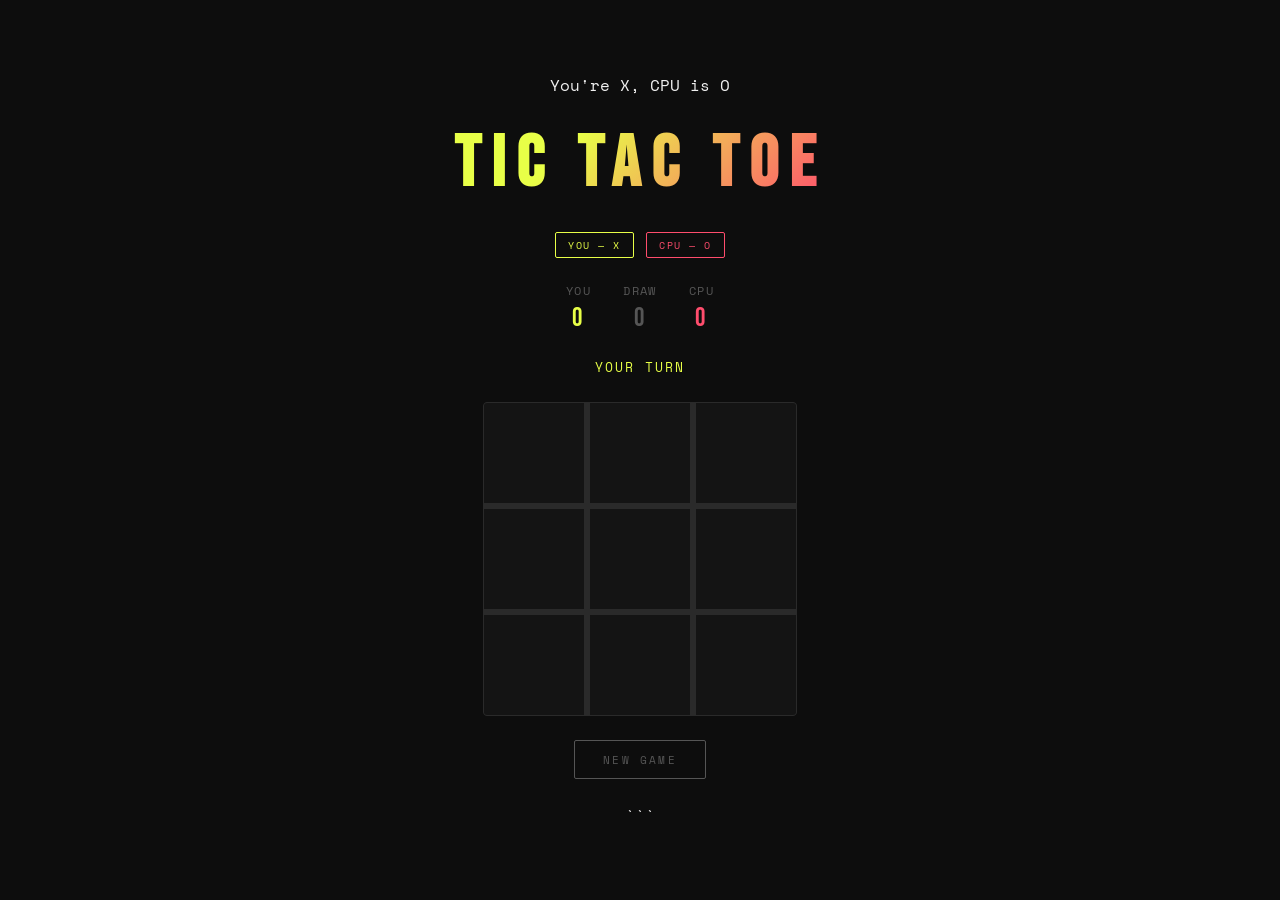
<file: AIgame.html>
You're X, CPU is O

<!DOCTYPE html>
<html lang="en">
<head>
  <meta charset="UTF-8" />
  <meta name="viewport" content="width=device-width, initial-scale=1.0"/>
  <title>Tic Tac Toe</title>
  <link href="https://fonts.googleapis.com/css2?family=Bebas+Neue&family=Space+Mono:wght@400;700&display=swap" rel="stylesheet"/>
  <style>
    *, *::before, *::after { box-sizing: border-box; margin: 0; padding: 0; }
    :root {
      --bg: #0d0d0d; --surface: #141414;
      --x-color: #e8ff47; --o-color: #ff4d6d;
      --line: #2a2a2a; --text: #f0f0f0; --muted: #555;
      --win-glow-x: 0 0 24px #e8ff4788; --win-glow-o: 0 0 24px #ff4d6d88;
    }
    body {
      background: var(--bg); color: var(--text);
      font-family: 'Space Mono', monospace;
      min-height: 100vh; display: flex; align-items: center;
      justify-content: center; flex-direction: column; gap: 24px; padding: 24px;
    }
    h1 {
      font-family: 'Bebas Neue', sans-serif;
      font-size: clamp(2.5rem, 8vw, 4.5rem); letter-spacing: 0.15em;
      background: linear-gradient(135deg, var(--x-color) 30%, var(--o-color));
      -webkit-background-clip: text; -webkit-text-fill-color: transparent; background-clip: text;
    }
    .score-bar { display: flex; gap: 32px; align-items: center; font-size: 0.75rem; letter-spacing: 0.12em; text-transform: uppercase; }
    .score-item { display: flex; flex-direction: column; align-items: center; gap: 4px; }
    .score-label { color: var(--muted); }
    .score-value { font-size: 1.6rem; font-family: 'Bebas Neue', sans-serif; letter-spacing: 0.1em; }
    .score-x .score-value { color: var(--x-color); }
    .score-o .score-value { color: var(--o-color); }
    .score-draw .score-value { color: var(--muted); }
    .tag-row { display: flex; gap: 12px; font-size: 0.65rem; letter-spacing: 0.15em; text-transform: uppercase; }
    .tag { padding: 4px 12px; border-radius: 2px; border: 1px solid var(--muted); color: var(--muted); }
    .tag.you { border-color: var(--x-color); color: var(--x-color); }
    .tag.cpu { border-color: var(--o-color); color: var(--o-color); }
    .status { font-size: 0.8rem; letter-spacing: 0.15em; text-transform: uppercase; height: 20px; color: var(--muted); transition: color 0.3s; }
    .status.x { color: var(--x-color); } .status.o { color: var(--o-color); }
    .board {
      display: grid; grid-template-columns: repeat(3, 100px); grid-template-rows: repeat(3, 100px);
      gap: 6px; background: var(--line); border: 1px solid var(--line); border-radius: 4px; overflow: hidden;
    }
    @media (max-width: 400px) { .board { grid-template-columns: repeat(3, 80px); grid-template-rows: repeat(3, 80px); } }
    .cell {
      background: var(--surface); display: flex; align-items: center; justify-content: center;
      cursor: pointer; font-family: 'Bebas Neue', sans-serif; font-size: 3rem;
      transition: background 0.15s; position: relative; user-select: none;
    }
    .cell:hover:not(.taken):not(.blocked) { background: #1e1e1e; }
    .cell.taken, .cell.blocked { cursor: default; }
    .cell.x { color: var(--x-color); } .cell.o { color: var(--o-color); }
    .cell.winner { animation: pulse 0.6s ease forwards; }
    .cell.winner.x { box-shadow: var(--win-glow-x); background: #1a1f00; }
    .cell.winner.o { box-shadow: var(--win-glow-o); background: #1f0008; }
    @keyframes pulse { 0% { transform: scale(1); } 40% { transform: scale(1.12); } 100% { transform: scale(1); } }
    .cell .mark { display: inline-block; animation: popIn 0.18s cubic-bezier(0.34, 1.56, 0.64, 1) forwards; transform: scale(0); }
    @keyframes popIn { to { transform: scale(1); } }
    .btn {
      font-family: 'Space Mono', monospace; font-size: 0.7rem; letter-spacing: 0.2em;
      text-transform: uppercase; padding: 10px 28px; background: transparent;
      border: 1px solid var(--muted); color: var(--muted); cursor: pointer;
      border-radius: 2px; transition: all 0.2s;
    }
    .btn:hover { border-color: var(--text); color: var(--text); }
  </style>
</head>
<body>
  <h1>Tic Tac Toe</h1>
  <div class="tag-row">
    <span class="tag you">You — X</span>
    <span class="tag cpu">CPU — O</span>
  </div>
  <div class="score-bar">
    <div class="score-item score-x"><span class="score-label">You</span><span class="score-value" id="scoreX">0</span></div>
    <div class="score-item score-draw"><span class="score-label">Draw</span><span class="score-value" id="scoreDraw">0</span></div>
    <div class="score-item score-o"><span class="score-label">CPU</span><span class="score-value" id="scoreO">0</span></div>
  </div>
  <p class="status x" id="status">Your turn</p>
  <div class="board" id="board">
    <div class="cell" data-i="0"></div><div class="cell" data-i="1"></div><div class="cell" data-i="2"></div>
    <div class="cell" data-i="3"></div><div class="cell" data-i="4"></div><div class="cell" data-i="5"></div>
    <div class="cell" data-i="6"></div><div class="cell" data-i="7"></div><div class="cell" data-i="8"></div>
  </div>
  <button class="btn" id="resetBtn">New Game</button>
  <script>
    const WINS = [[0,1,2],[3,4,5],[6,7,8],[0,3,6],[1,4,7],[2,5,8],[0,4,8],[2,4,6]];
    let board = Array(9).fill(null), gameOver = false, playerTurn = true;
    const scores = { X: 0, O: 0, Draw: 0 };
    const cells = document.querySelectorAll('.cell');
    const statusEl = document.getElementById('status');

    function setStatus(msg, cls) { statusEl.textContent = msg; statusEl.className = 'status ' + (cls || ''); }

    function checkWin(b, player) {
      return WINS.find(combo => combo.every(i => b[i] === player)) || null;
    }

    function minimax(b, isMax) {
      const wx = checkWin(b, 'X'), wo = checkWin(b, 'O');
      if (wo) return 10;
      if (wx) return -10;
      if (b.every(Boolean)) return 0;
      const moves = b.map((v, i) => v ? null : i).filter(i => i !== null);
      if (isMax) {
        let best = -Infinity;
        for (const i of moves) { b[i] = 'O'; best = Math.max(best, minimax(b, false)); b[i] = null; }
        return best;
      } else {
        let best = Infinity;
        for (const i of moves) { b[i] = 'X'; best = Math.min(best, minimax(b, true)); b[i] = null; }
        return best;
      }
    }

    function bestMove() {
      let best = -Infinity, move = -1;
      board.forEach((v, i) => {
        if (!v) {
          board[i] = 'O';
          const score = minimax(board, false);
          board[i] = null;
          if (score > best) { best = score; move = i; }
        }
      });
      return move;
    }

    function placeMarker(i, player) {
      board[i] = player;
      const cell = cells[i];
      cell.innerHTML = `<span class="mark">${player}</span>`;
      cell.classList.add('taken', player.toLowerCase());
      const win = checkWin(board, player);
      if (win) {
        gameOver = true;
        win.forEach(idx => cells[idx].classList.add('winner'));
        scores[player]++; updateScores();
        setStatus(player === 'X' ? 'You win!' : 'CPU wins!', player.toLowerCase());
        return true;
      }
      if (board.every(Boolean)) {
        gameOver = true; scores.Draw++; updateScores(); setStatus('Draw!', ''); return true;
      }
      return false;
    }

    function blockBoard(block) {
      cells.forEach(c => { if (block) c.classList.add('blocked'); else c.classList.remove('blocked'); });
    }

    cells.forEach(cell => {
      cell.addEventListener('click', () => {
        const i = +cell.dataset.i;
        if (gameOver || board[i] || !playerTurn) return;
        playerTurn = false; blockBoard(true);
        const done = placeMarker(i, 'X');
        if (done) { blockBoard(false); return; }
        setStatus("CPU thinking...", 'o');
        setTimeout(() => {
          const move = bestMove();
          placeMarker(move, 'O');
          blockBoard(false);
          if (!gameOver) { playerTurn = true; setStatus('Your turn', 'x'); }
        }, 400);
      });
    });

    document.getElementById('resetBtn').addEventListener('click', () => {
      board = Array(9).fill(null); gameOver = false; playerTurn = true;
      cells.forEach(c => { c.innerHTML = ''; c.className = 'cell'; });
      blockBoard(false); setStatus('Your turn', 'x');
    });

    function updateScores() {
      document.getElementById('scoreX').textContent = scores.X;
      document.getElementById('scoreO').textContent = scores.O;
      document.getElementById('scoreDraw').textContent = scores.Draw;
    }
  </script>
</body>
</html>
```
</file>
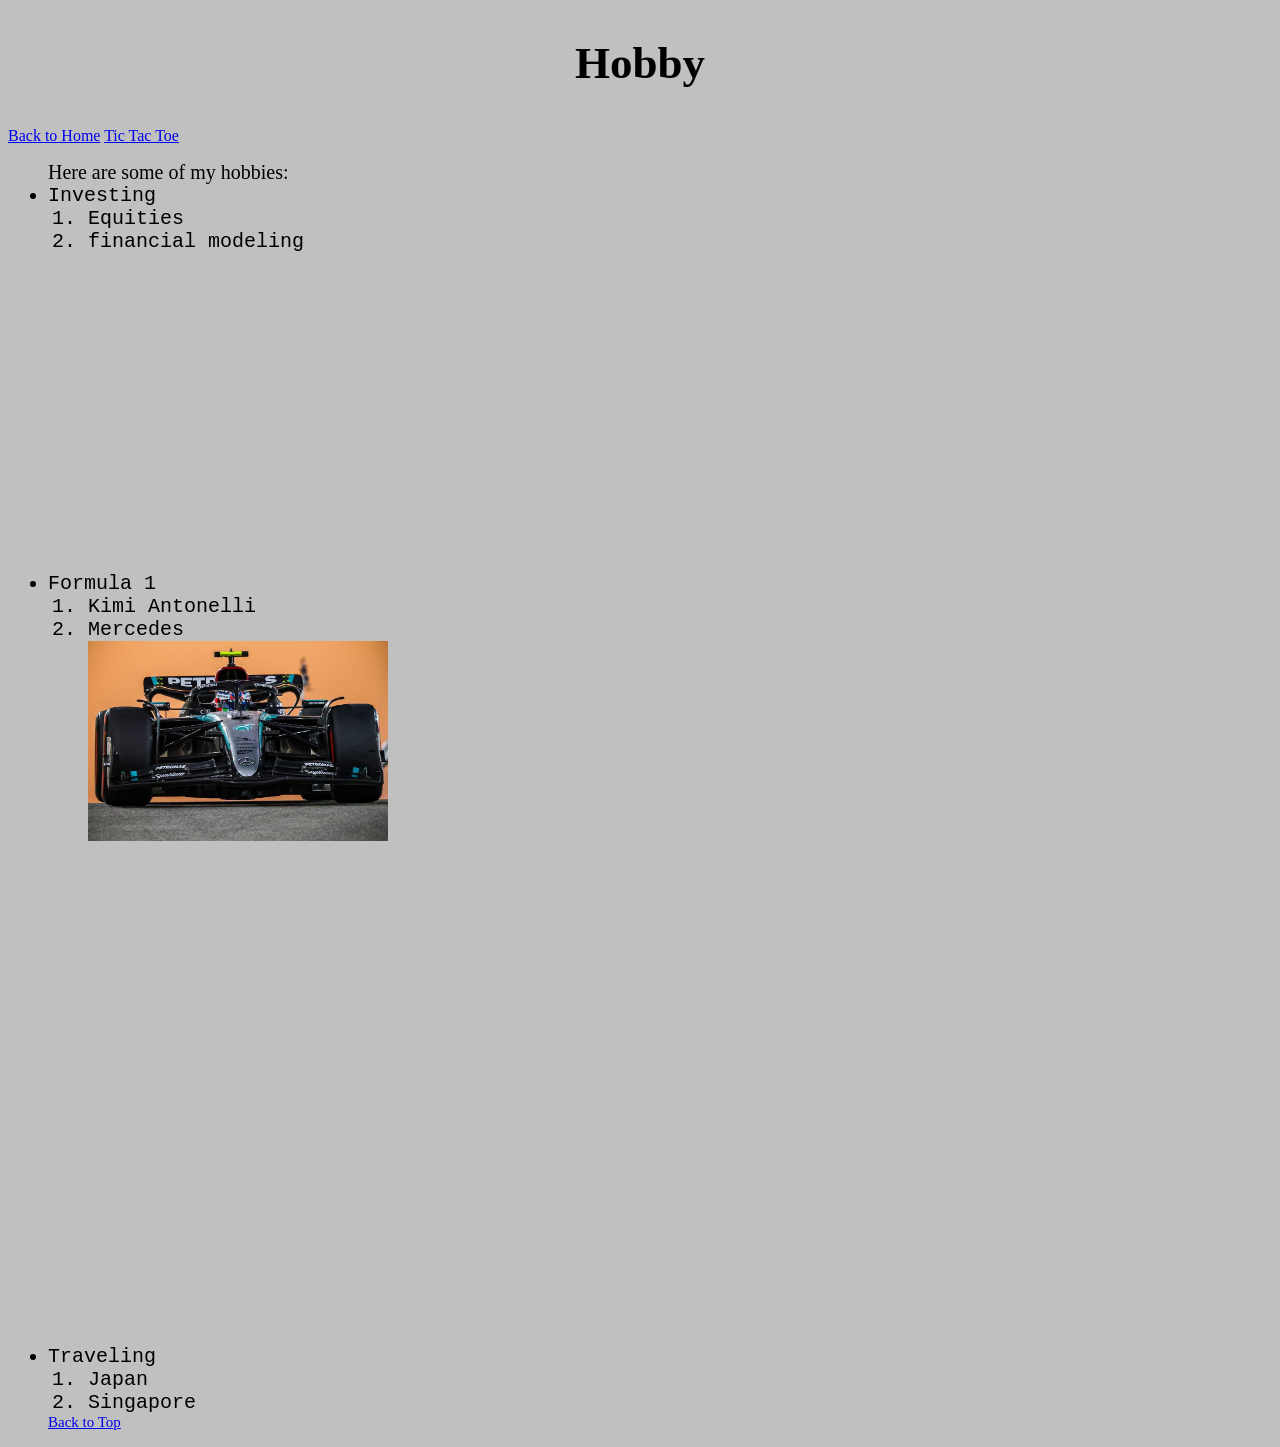
<file: fromscratch.html>
<!DOCTYPE html>
<html lang="en">
<head>
    <meta charset="UTF-8">
    <meta name="viewport" content="width=device-width, initial-scale=1.0">
    <link href="css/mystyles.css" rel="stylesheet">
    <title>Hobby</title>
</head>
<body>
    <div class="header"><h2 id="top">Hobby</h2></div>
    
    <a href="index.html">Back to Home</a> <a href="AIgame.html">Tic Tac Toe</a>
    <ul>
        
        <div class="middle">Here are some of my hobbies:</div>

        <li>Investing</li>
            <ol>
                <li>Equities</li>
                <li>financial modeling</li>
                <iframe width="560" height="315" src="https://www.youtube.com/embed/uE3xUEaG5X8?si=Hs3COjilBG_k9CNr"
                    title="YouTube video player" frameborder="0" 
                    allow="accelerometer; autoplay; clipboard-write; encrypted-media; gyroscope; picture-in-picture; web-share" 
                    referrerpolicy="strict-origin-when-cross-origin" allowfullscreen></iframe>
            </ol>
        
        
        <li>Formula 1</li>
        <ol>
            <li>Kimi Antonelli
            </li>
            <li>Mercedes</li>
            <img src="assets/img/Antonelli.jpg" alt="Kimi Antonelli" width="300"/>
            <div class='tableauPlaceholder' id='viz1776472972294' style='position: relative; width: 800px; height: 500px; max-width: 100%;'><noscript><a href='#'><img alt='Results ' src='https:&#47;&#47;public.tableau.com&#47;static&#47;images&#47;F1&#47;F1ResultsTracker&#47;Results&#47;1_rss.png' style='border: none' /></a></noscript><object class='tableauViz'  style='display:none;'><param name='host_url' value='https%3A%2F%2Fpublic.tableau.com%2F' /> <param name='embed_code_version' value='3' /> <param name='site_root' value='' /><param name='name' value='F1ResultsTracker&#47;Results' /><param name='tabs' value='no' /><param name='toolbar' value='yes' /><param name='static_image' value='https:&#47;&#47;public.tableau.com&#47;static&#47;images&#47;F1&#47;F1ResultsTracker&#47;Results&#47;1.png' /> <param name='animate_transition' value='yes' /><param name='display_static_image' value='yes' /><param name='display_spinner' value='yes' /><param name='display_overlay' value='yes' /><param name='display_count' value='yes' /><param name='language' value='en-US' /></object></div>                <script type='text/javascript'>                    var divElement = document.getElementById('viz1776472972294');                    var vizElement = divElement.getElementsByTagName('object')[0];                    vizElement.style.width='800px';vizElement.style.height='500px';                    var scriptElement = document.createElement('script');                    scriptElement.src = 'https://public.tableau.com/javascripts/api/viz_v1.js';                    vizElement.parentNode.insertBefore(scriptElement, vizElement);                </script>     
        </ol>

        <li>Traveling</li>
            <ol>
                <li>Japan</li>
                <li>Singapore</li>
            </ol>


        <div class="footer">
            <a href="#top">Back to Top</a>
        </div>

    </ul>
</body>
</html>
</file>
<file: css/mystyles.css>
body {
    background-color: silver;
}

li {
    color: black;
    font-size: 20px;
    font-family: 'Courier New', Courier, monospace
}

.header {
    text-align:center;
    width: 100%;
    color: black;
    font-size: 30px;
}

.footer{
    color: black;
    font-size: 15px;
}

.middle{
    color: black;
    font-size: 20px;
}
</file>
